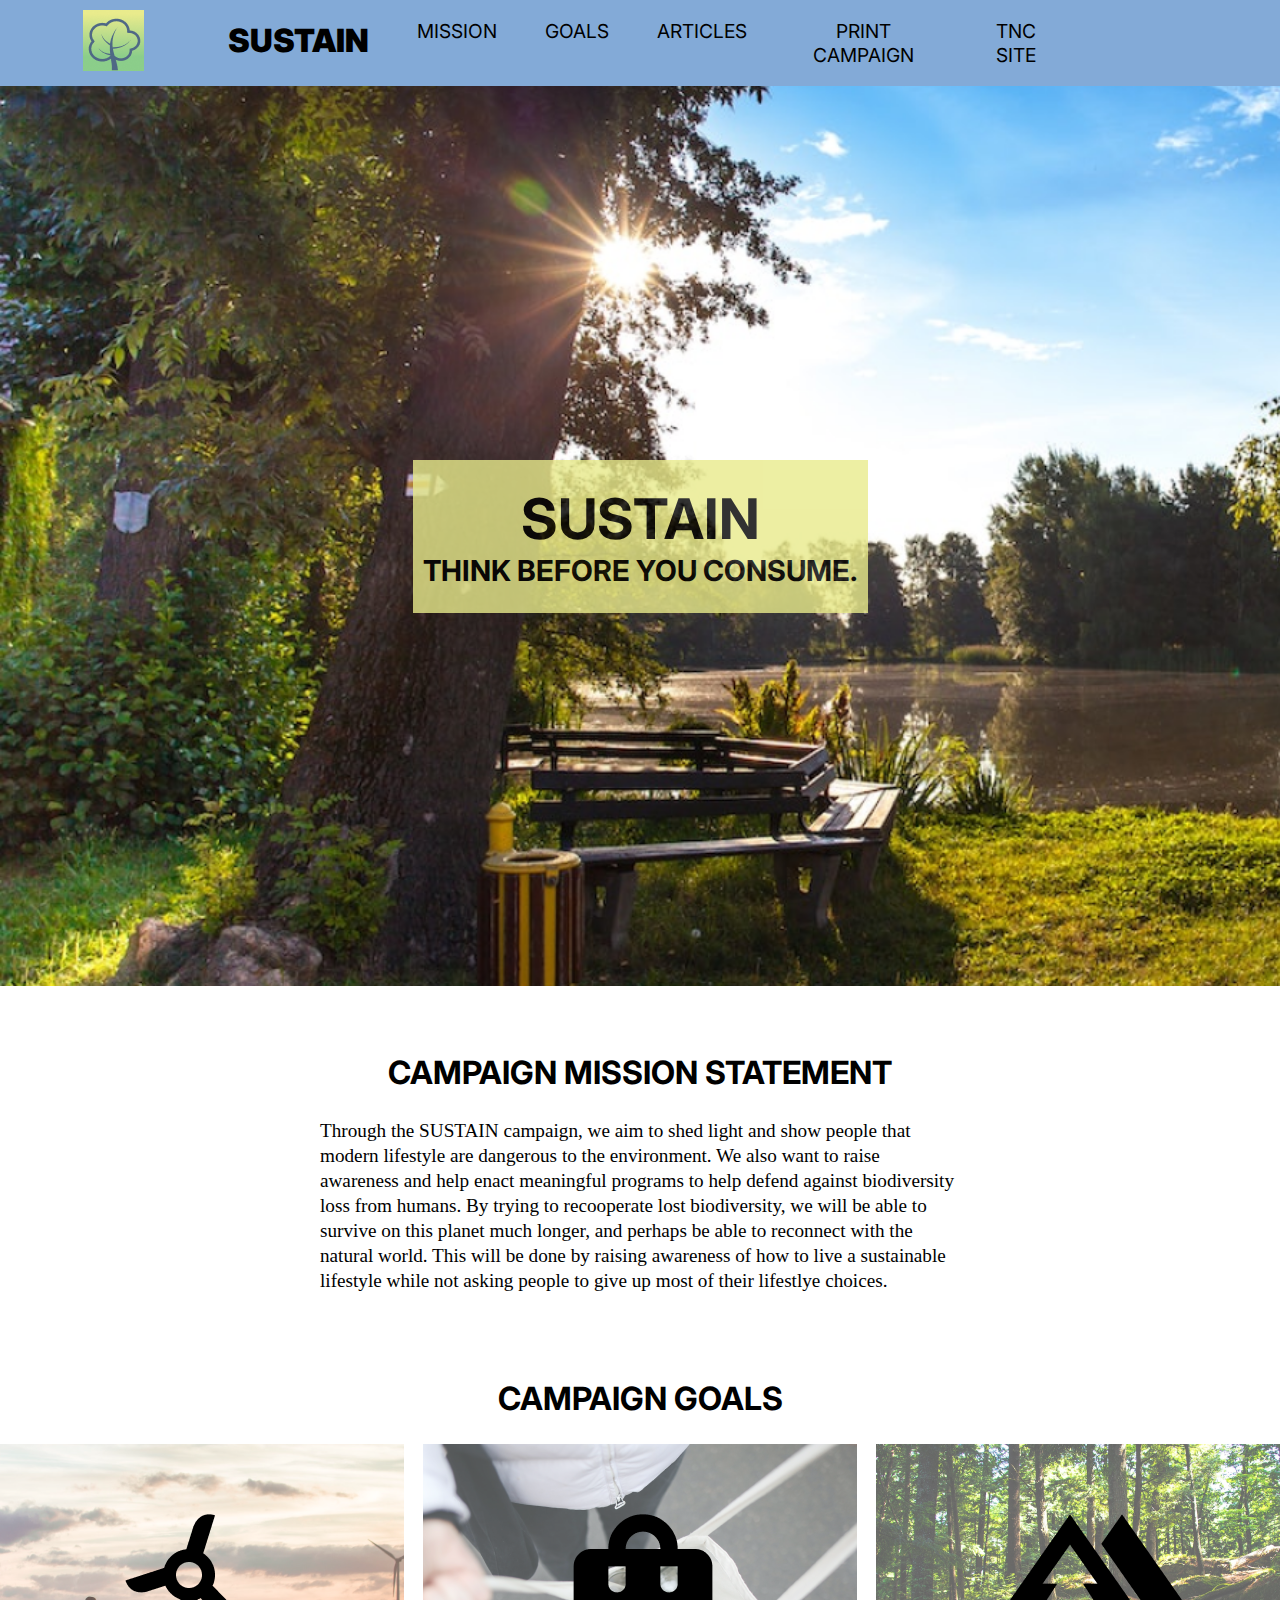
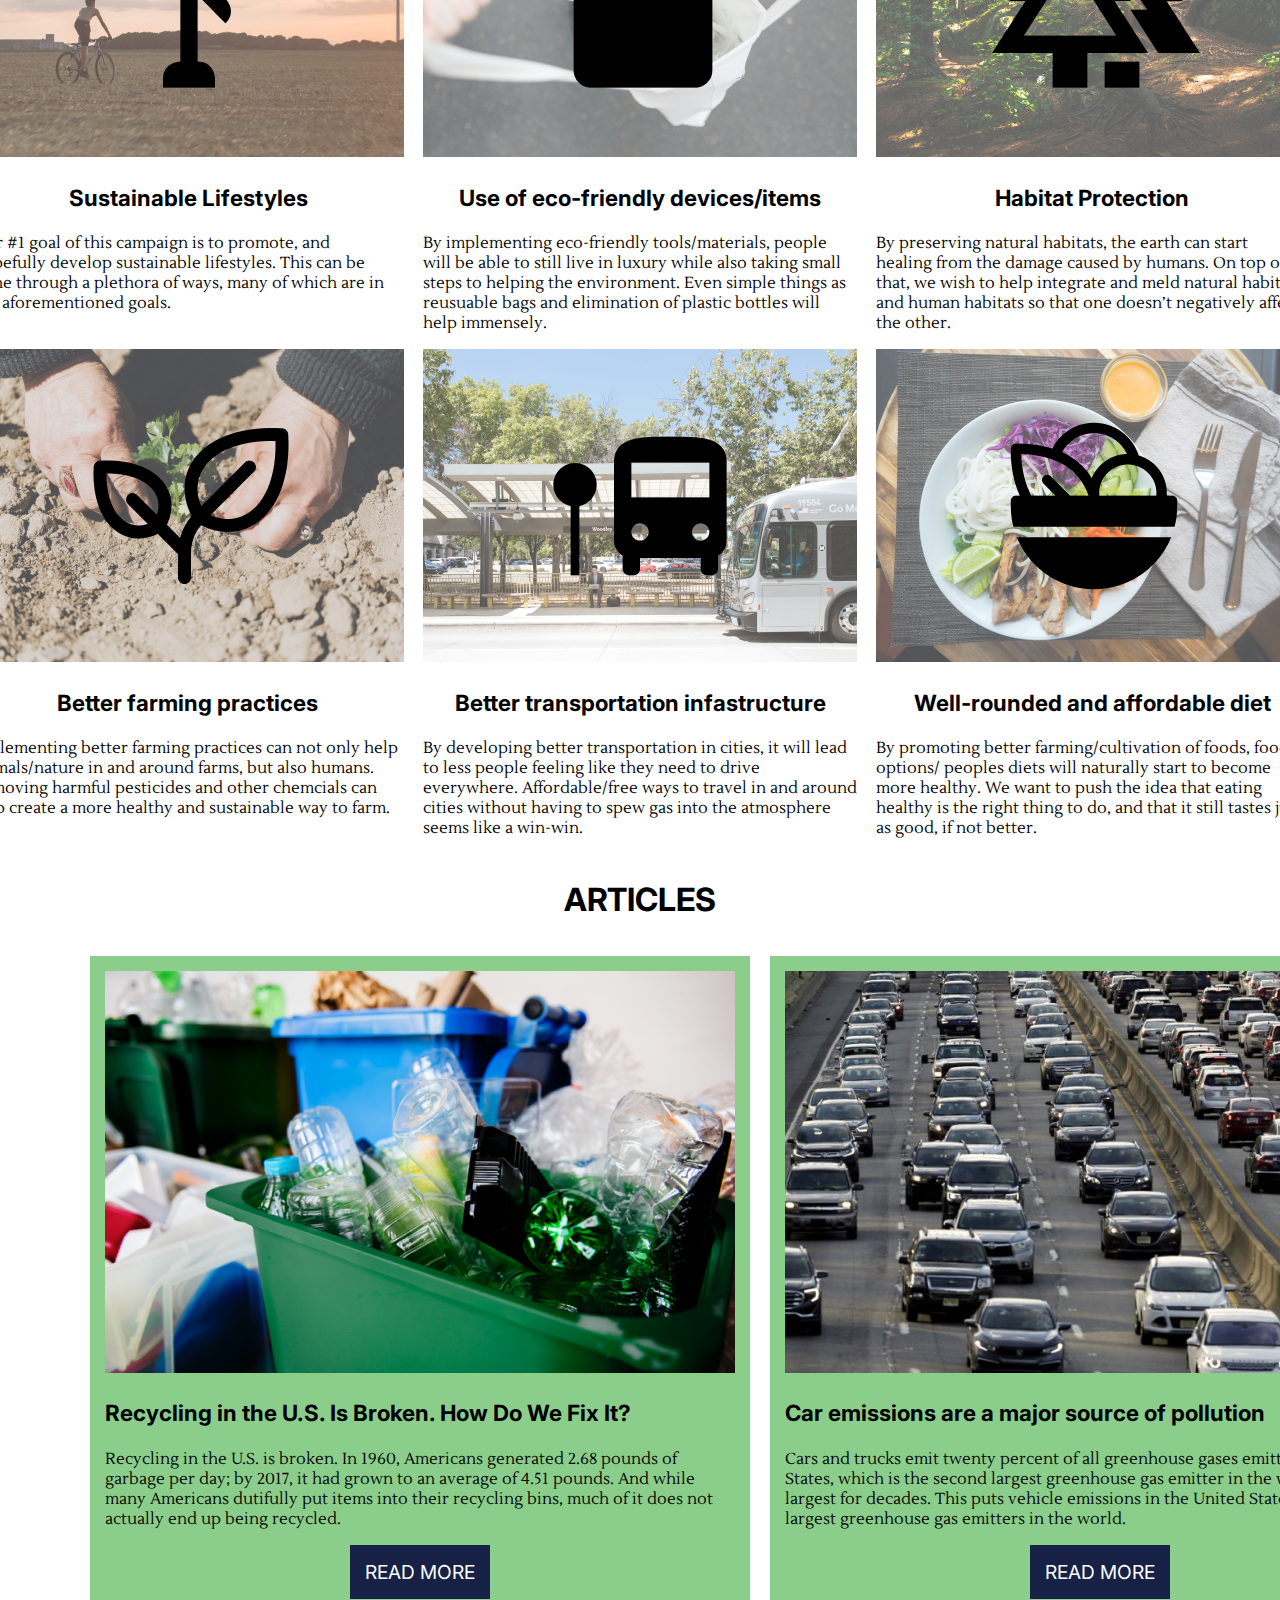
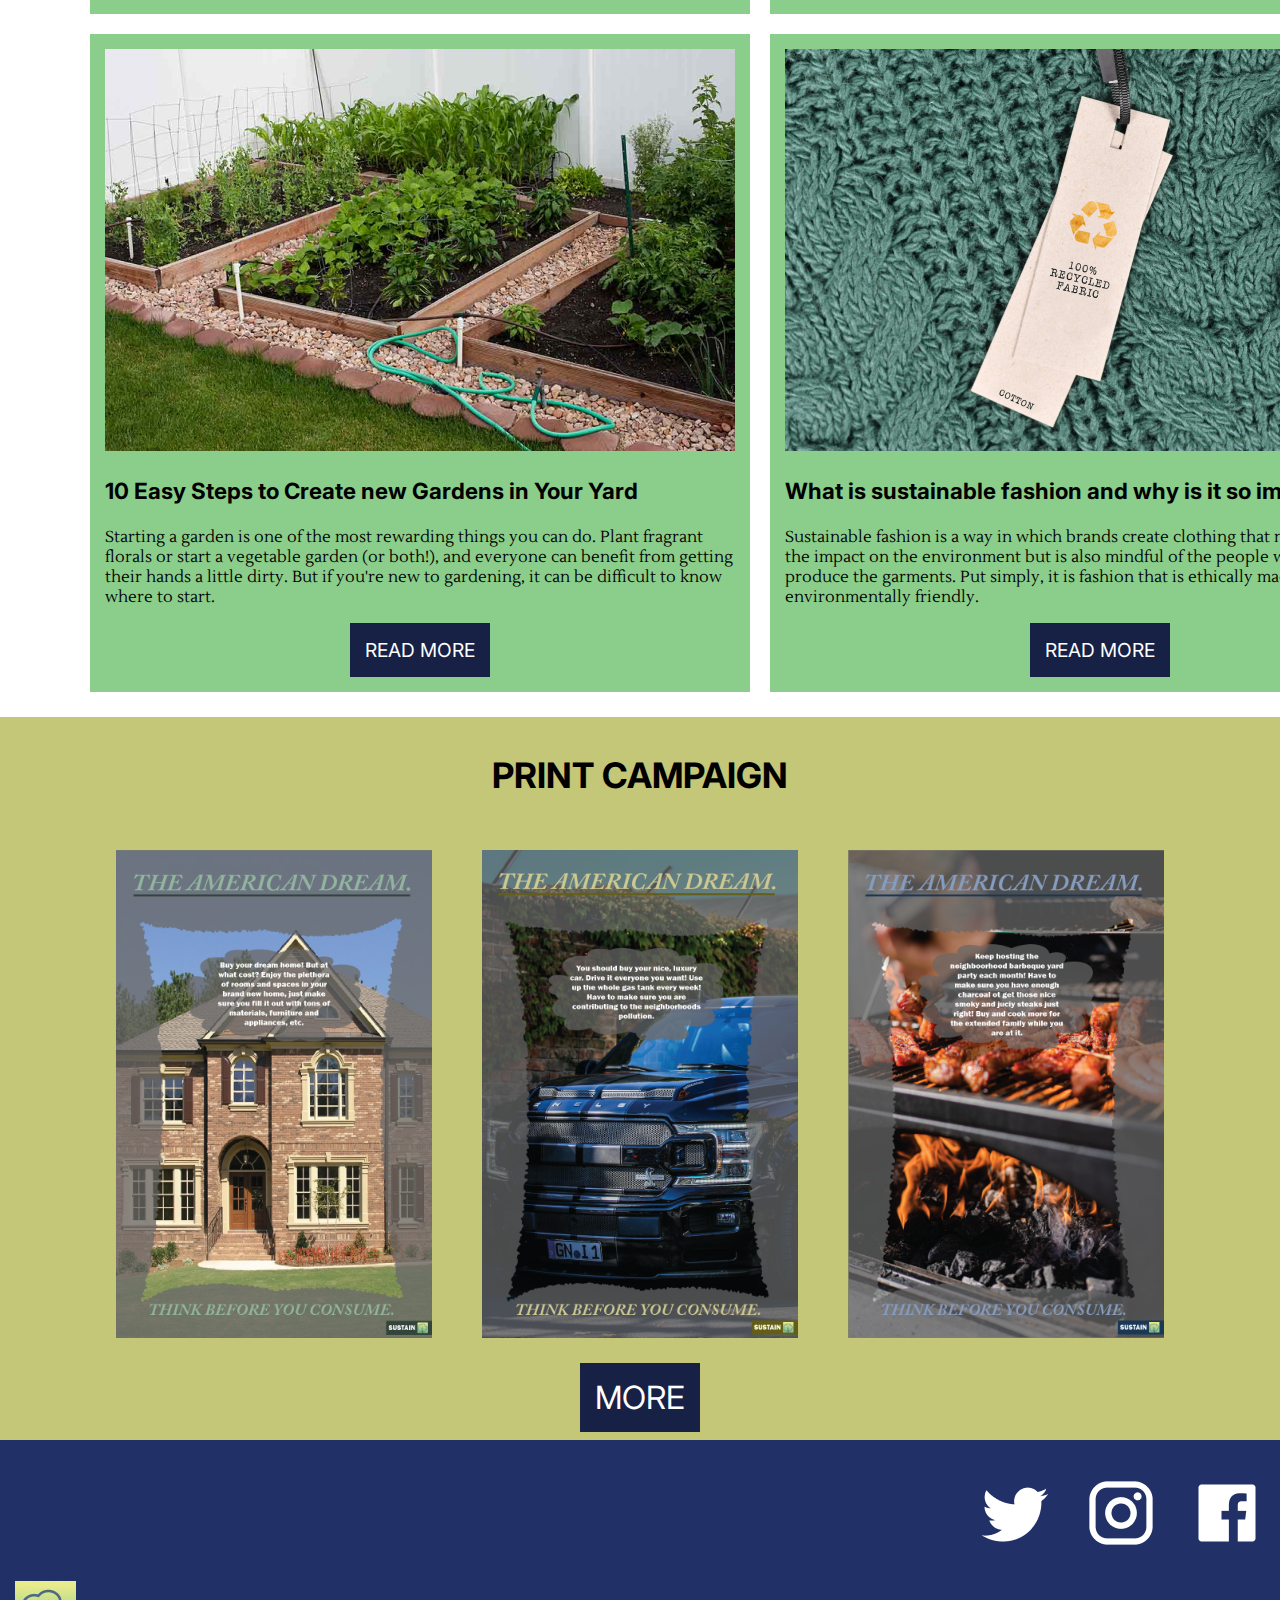
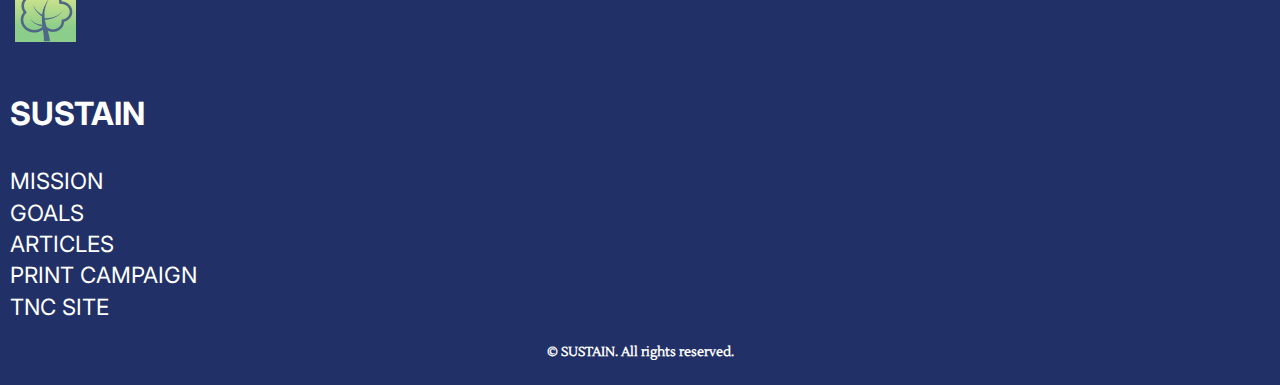
<file: index.html>
<!DOCTYPE html>
<html lang="en">
    <head>
        <meta charset="UTF-8">
    <meta http-equiv="X-UA-Compatible" content="IE=edge">
    <meta name="viewport" content="width=device-width, initial-scale=1.0">
    <link rel="stylesheet" href="style.css">
    <link rel="stylesheet" href="https://cdnjs.cloudflare.com/ajax/libs/font-awesome/6.2.0/css/all.min.css" integrity="sha512-xh6O/CkQoPOWDdYTDqeRdPCVd1SpvCA9XXcUnZS2FmJNp1coAFzvtCN9BmamE+4aHK8yyUHUSCcJHgXloTyT2A==" crossorigin="anonymous" referrerpolicy="no-referrer" />
    <link rel="shortcut icon" type="image/png" href="images/sustain_logo.png"/>
    <title>SUSTAIN Campaign</title>
    </head>

    <div class="navigation">
      <a href="index.html">
      <img src="images/sustain_logo.png" alt=""></a>
      <h1 class="logo">SUSTAIN</h1>
      
      <input type="checkbox" id="nav-toggle" class="nav-toggle">
      <label for="nav-toggle" class="nav-toggle-label">
        <span><i class="fa-solid fa-bars"></i></span>
      </label>
      
      <nav>
        <ul>
        <li><a href="#">Mission</a></li>
        <li><a href="#">Goals</a></li>
        <li><a href="#">Articles</a></li>
        <li><a href="print-campaign.html">Print Campaign</a></li>
        <li><a href="https://www.nature.org/en-us/">TNC Site</a></li>
        </ul>
      </nav>
    </div>

      <div class="hero">

        <div class="hero-text">
       <h2>SUSTAIN</h2>
       <p>THINK BEFORE YOU CONSUME.</p>
      </div>
      </div>

      <div class="mission-statement">
        <h2>CAMPAIGN MISSION STATEMENT</h2>
        <p>Through the SUSTAIN campaign, we aim to shed light and show people that modern lifestyle are dangerous to the environment. We also want to raise awareness and help enact meaningful programs to help defend against biodiversity loss from humans. By trying to recooperate lost biodiversity, we will be able to survive on this planet much longer, and perhaps be able to reconnect with the natural world. This will be done by raising awareness of how to live a sustainable lifestyle while not asking people to give up most of their lifestlye choices.
        </p>
      </div>

      <h2>CAMPAIGN GOALS</h2>
      <div class="goals">

<div class="goals-group">

        <div class="goals-card-1">
          <div>
          <img src="images/goals_1.png" alt="">
          </div>

        <h3>Sustainable Lifestyles</h3>
        <p>Our #1 goal of this campaign is to promote, and hopefully develop sustainable lifestyles. This can be done through a plethora of ways, many of which are in the aforementioned goals.
        </p>
      </div>

        <div class="goals-card-1">
          <div>
        <img src="images/goals_2.png" alt="">
      </div>
        <h3>Use of eco-friendly devices/items</h3>
        <p>By implementing eco-friendly tools/materials, people will be able to still live in luxury while also taking small steps to helping the environment. Even simple things as reusuable bags and elimination of plastic bottles will help immensely.
        </p>
        </div>


        <div class="goals-card-1">
          <div>
        <img src="images/goals_3.png" alt="">
      </div>
        <h3>Habitat Protection</h3>
        <p>By preserving natural habitats, the earth can start healing from the damage caused by humans. On top of that, we wish to help integrate and meld natural habitats and human habitats so that one doesn’t negatively affect the other.
        </p>    
      </div>
    </div>


    <div class="goals-group">
      <div class="goals-card-4">
        <img src="images/goals_4.png" alt="">

        <h3>Better farming practices</h3>
        <p>Implementing better farming practices can not only help animals/nature in and around farms, but also humans. Removing harmful pesticides and other chemcials can help create a more healthy and sustainable way to farm.
        </p>
        </div>


        <div class="goals-card-5">
         <img src="images/goals_5.png" alt="">

         <h3>Better transportation infastructure</h3>
         <p>By developing better transportation in cities, it will lead to less people feeling like they need to drive everywhere. Affordable/free ways to travel in and around cities without having to spew gas into the atmosphere seems like a win-win.
         </p>
         </div>


         <div class="goals-card-6">
        <img src="images/goals_6.png" alt="">
      
        <h3>Well-rounded and affordable diet</h3>
        <p>By promoting better farming/cultivation of foods, food options/ peoples diets will naturally start to become more healthy. We want to push the idea that eating healthy is the right thing to do, and that it still tastes ju st as good, if not better.
        </p>
        </div>
      </div>
      </div>


      <div class="articles">
        <h2>ARTICLES</h2>

        <div class="article-cards">

          <div class="articles-cards-group-1">
          <div class="article-1-card">
        <img src="images/article_1.png" alt="">
        <h3>Recycling in the U.S. Is Broken. How Do We Fix It?</h3>
        <p>Recycling in the U.S. is broken. In 1960, Americans generated 2.68 pounds of garbage per day; by 2017, it had grown to an average of 4.51 pounds. And while many Americans dutifully put items into their recycling bins, much of it does not actually end up being recycled. 
        </p>
        <a href="https://news.climate.columbia.edu/2020/03/13/fix-recycling-america/">
        <button>READ MORE</button>
      </a>
      </div>

      <div class="article-2-card">
        <img src="images/article_2.png" alt="">
        <h3>Car emissions are a major source of pollution</h3>
        <p>Cars and trucks emit twenty percent of all greenhouse gases emitted in the United States, which is the second largest greenhouse gas emitter in the world.  It was the largest for decades. This puts vehicle emissions in the United States as one of the largest greenhouse gas emitters in the world.
        </p>
        <a href="https://law.lclark.edu/_ingredients/templates/details/blogs.php?id=156">
        <button>READ MORE</button>
      </a>
      </div>
    </div>

    <div class="articles-cards-group-1">
      <div class="article-3-card">
        <img src="images/article_3.png" alt="">
        <h3>10 Easy Steps to Create new Gardens in Your Yard</h3>
        <p>Starting a garden is one of the most rewarding things you can do. Plant fragrant florals or start a vegetable garden (or both!), and everyone can benefit from getting their hands a little dirty. But if you're new to gardening, it can be difficult to know where to start.
        </p>
        <a href="https://www.bhg.com/gardening/yard/garden-care/ten-steps-to-beginning-a-garden/">
        <button>READ MORE</button>
      </a>
      </div>

      <div class="article-4-card">
        <img src="images/article_4.png" alt="">
        <h3>What is sustainable fashion and why is it so important</h3>
        <p>Sustainable fashion is a way in which brands create clothing that not only reduces the impact on the environment but is also mindful of the people who work to produce the garments.
          Put simply, it is fashion that is ethically made and environmentally friendly.</p>
       <a href="https://immago.com/sustainable-fashion-important/">
          <button>READ MORE</button>
        </a>
      </div>
    </div>
      
      </div>

      </div>

      <div class="print-camp">
        <h2>PRINT CAMPAIGN</h2>

        <div class="print-camp-imgs">
        <img src="images/Woolard_Capstone_ads-01.png" alt="">
        <img src="images/Woolard_Capstone_ads-02.png" alt="">
        <img src="images/Woolard_Capstone_ads-03.png" alt="">
      </div>

      <a href="print-campaign.html">
        <button class="camp-btn">MORE</button></a>
      </div>

      <div class="footer">
        
        <div class="social-media">
          <img src="images/twitter.png" alt="">
          <img src="images/instagram.png" alt="">
          <img src="images/facebook.png" alt="">
        </div>

        <a href="index.html">
        <img src="images/sustain_logo.png" alt=""></a>
        <h1>SUSTAIN</h1>

          <ul>
          <li><a href="#">MISSION</a></li>
          <li><a href="#">GOALS</a></li>
          <li><a href="#">ARTICLES</a></li>
          <li><a href="print-campaign.html">PRINT CAMPAIGN</a></li>
          <li><a href="#">TNC SITE</a></li>
          </ul>
    

        <h4>© SUSTAIN. All rights reserved.</h4>
      </div>































</html>
</file>
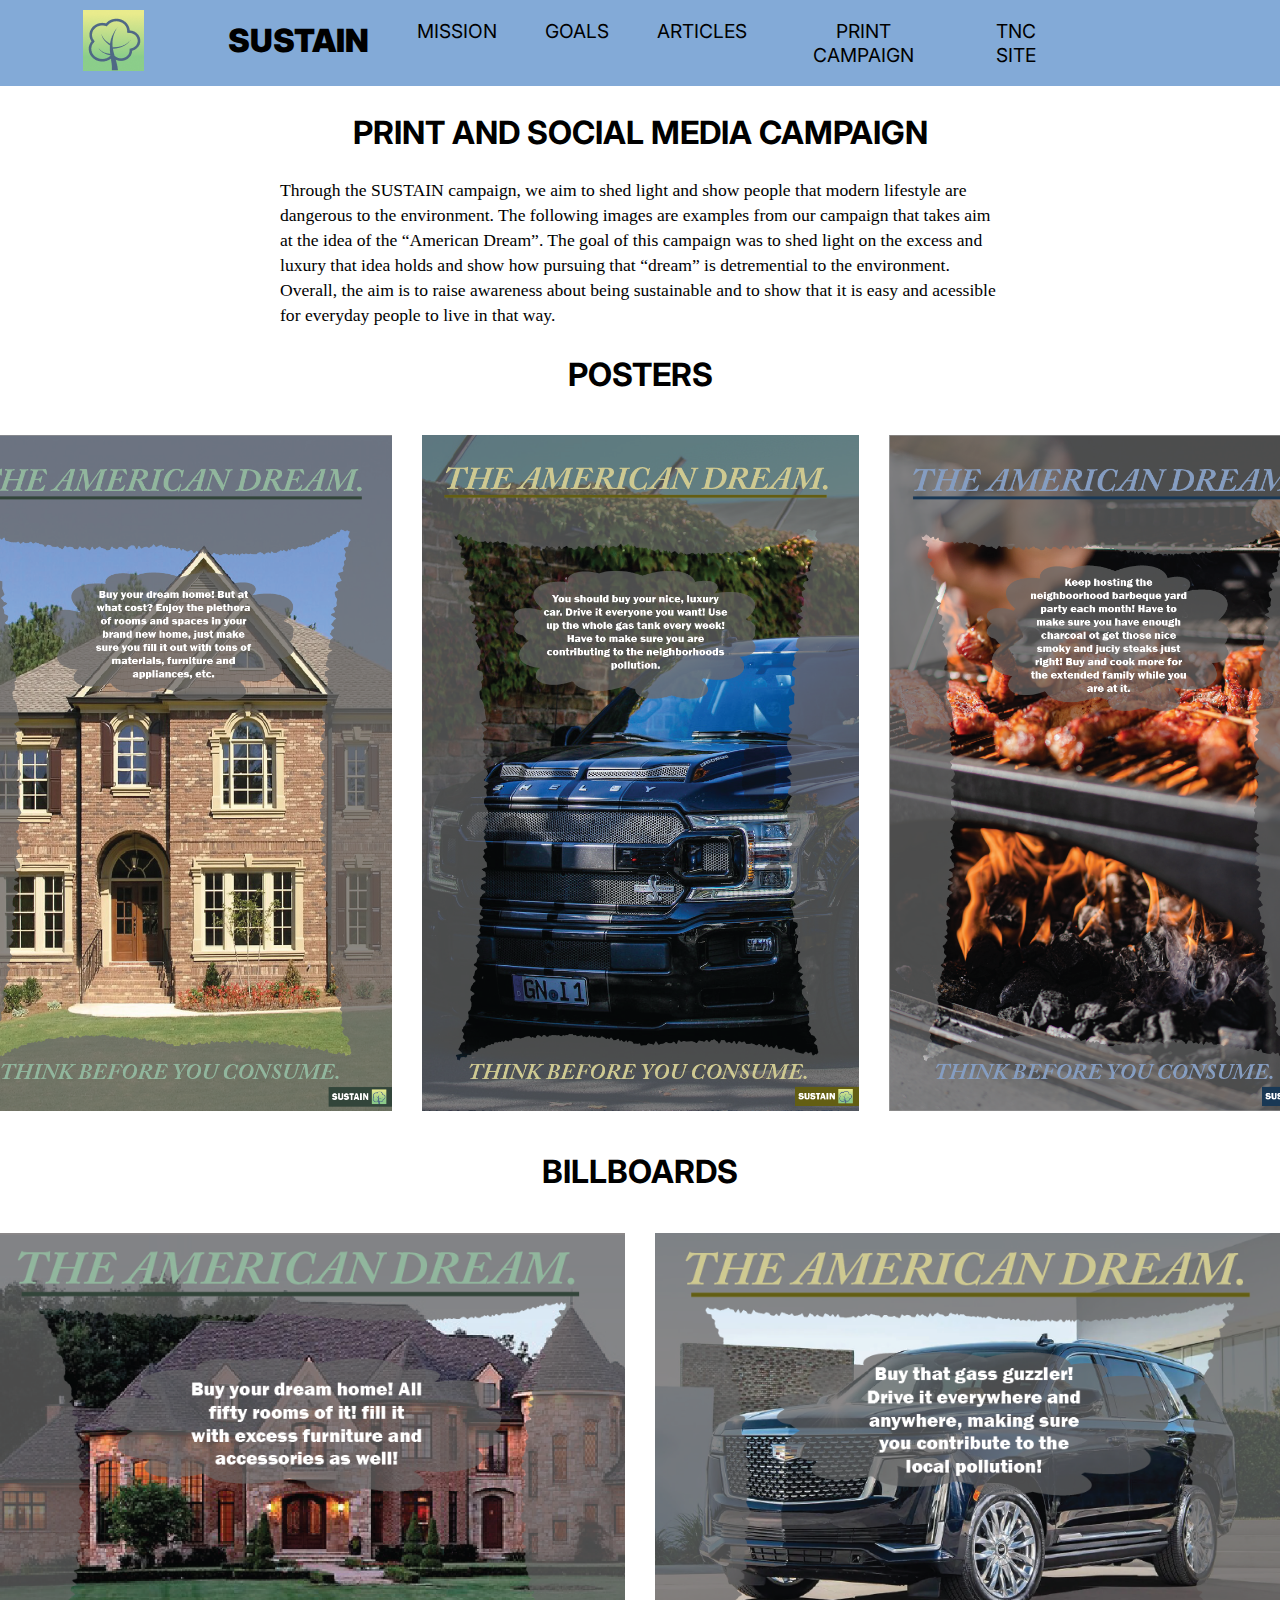
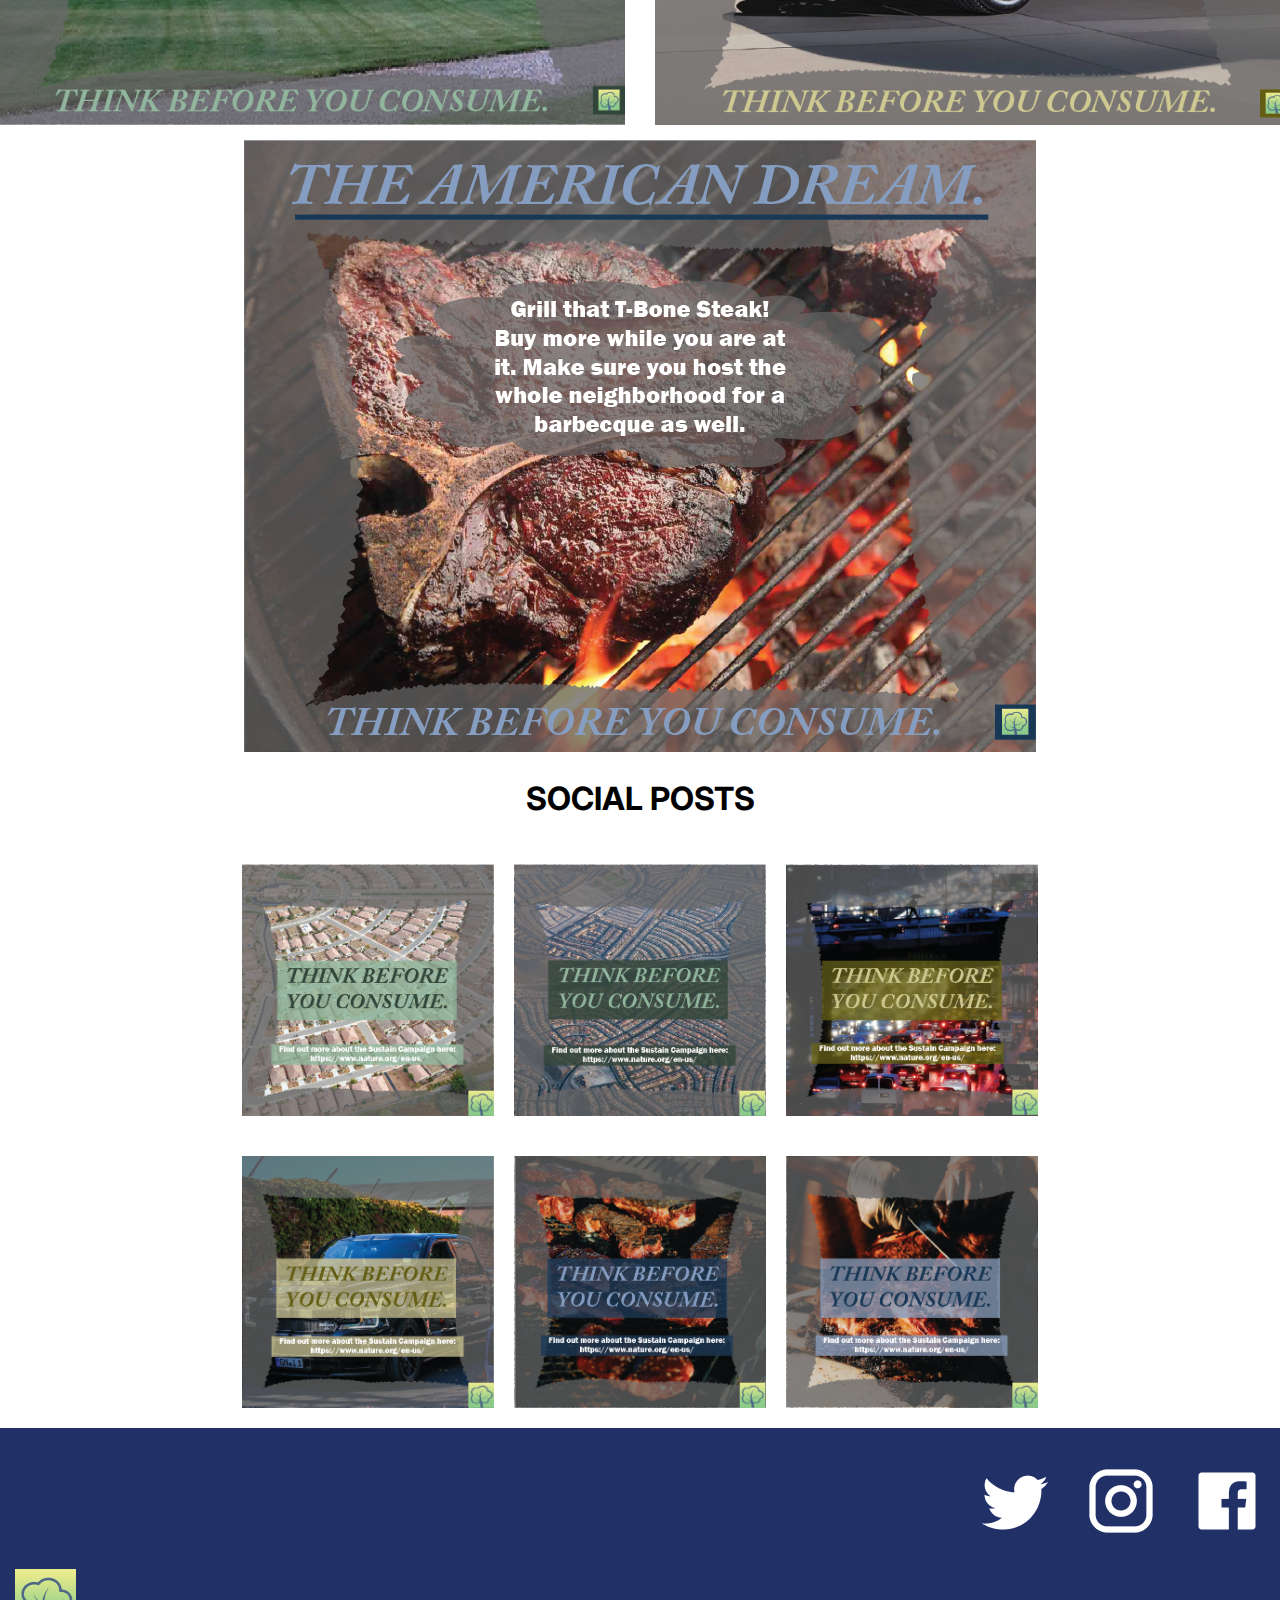
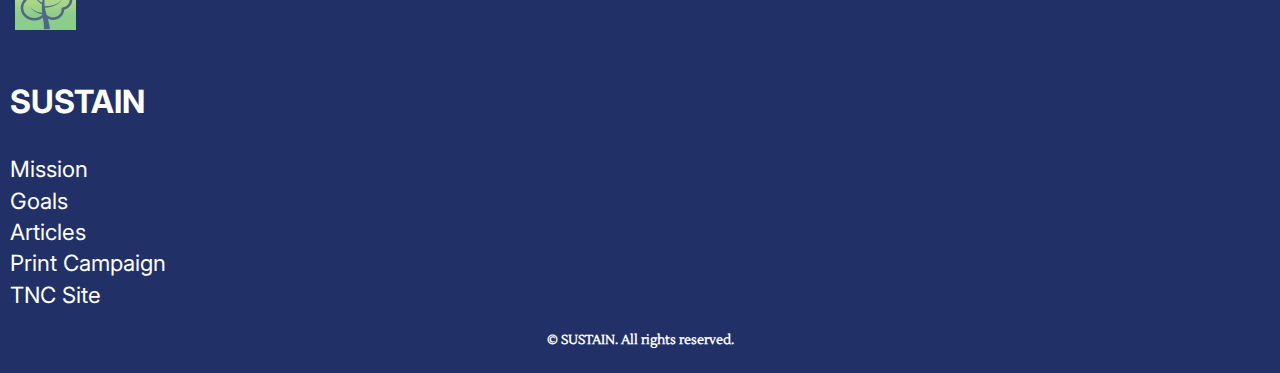
<file: print-campaign.html>
<!DOCTYPE html>
<html lang="en">
    <head>
        <meta charset="UTF-8">
    <meta http-equiv="X-UA-Compatible" content="IE=edge">
    <meta name="viewport" content="width=device-width, initial-scale=1.0">
    <link rel="stylesheet" href="style.css">
    <link rel="stylesheet" href="https://cdnjs.cloudflare.com/ajax/libs/font-awesome/6.2.0/css/all.min.css" integrity="sha512-xh6O/CkQoPOWDdYTDqeRdPCVd1SpvCA9XXcUnZS2FmJNp1coAFzvtCN9BmamE+4aHK8yyUHUSCcJHgXloTyT2A==" crossorigin="anonymous" referrerpolicy="no-referrer" />
    <link rel="shortcut icon" type="image/png" href="images/sustain_logo.png"/>
    <title>SUSTAIN Print Campaign</title>
    </head>

    <div class="navigation">
      <a href="index.html">
        <img src="images/sustain_logo.png" alt=""></a>
        <h1 class="logo">SUSTAIN</h1>
        
        <input type="checkbox" id="nav-toggle" class="nav-toggle">
        <label for="nav-toggle" class="nav-toggle-label">
          <span><i class="fa-solid fa-bars"></i></span>
        </label>
        
        <nav>
          <ul>
          <li><a href="#">Mission</a></li>
          <li><a href="#">Goals</a></li>
          <li><a href="#">Articles</a></li>
          <li><a href="print-campaign.html">Print Campaign</a></li>
          <li><a href="https://www.nature.org/en-us/">TNC Site</a></li>
          </ul>
        </nav>
      </div>

      <div class="print-camp-intro">
        <h2>PRINT AND SOCIAL MEDIA CAMPAIGN</h2>
        <p>Through the SUSTAIN campaign, we aim to shed light and show people that modern lifestyle are dangerous to the environment. The following images are examples from our campaign that takes aim at the idea of the “American Dream”. The goal of this campaign was to shed light on the excess and luxury that idea holds and show how pursuing that “dream” is detremential to the environment. Overall, the aim is to raise awareness about being sustainable and to show that it is easy and acessible for everyday people to live in that way.
        </p>
      </div>

      <div class="print-camp-posters">
        <h2>POSTERS</h2>
        <div class="print-camp-posters-img">
        <img src="images/Woolard_Capstone_ads-01.png" alt="">
        <img src="images/Woolard_Capstone_ads-02.png" alt="">
        <img src="images/Woolard_Capstone_ads-03.png" alt="">
      </div>
      </div>

      <div class="print-camp-billboards">
        <h2>BILLBOARDS</h2>
        <div class="print-camp-billboards-imgs">
        <img src="images/Woolard_Capstone_ads_billboard-01.png" alt="">
        <img src="images/Woolard_Capstone_ads_billboard-02.png" alt="">
    </div>
      <div class="print-camp-billboards-imgs-1">
    <img src="images/Woolard_Capstone_ads_billboard-03.png" alt="">
  </div>
      </div>

      <div class="print-camp-social">
        <h2>SOCIAL POSTS</h2>
        <div class="print-camp-social-imgs">
        <img src="images/Woolard_Capstone_ads-social-07.png" alt="">
        <img src="images/Woolard_Capstone_ads-social-04.png" alt="">
        <img src="images/Woolard_Capstone_ads-social-05.png" alt="">
      </div>

      <div class="print-camp-social-imgs-1">
        <img src="images/Woolard_Capstone_ads-social-06.png" alt="">
        <img src="images/Woolard_Capstone_ads-social-08.png" alt="">
        <img src="images/Woolard_Capstone_ads-social-09.png" alt="">
      </div>
      </div>











      <div class="footer">

        <div class="social-media">
          <img src="images/twitter.png" alt="">
          <img src="images/instagram.png" alt="">
          <img src="images/facebook.png" alt="">
        </div>

        <a href="index.html">
        <img src="images/sustain_logo.png" alt=""></a>
        <h1>SUSTAIN</h1>

          <ul>
          <li><a href="#">Mission</a></li>
          <li><a href="#">Goals</a></li>
          <li><a href="#">Articles</a></li>
          <li><a href="#">Print Campaign</a></li>
          <li><a href="#">TNC Site</a></li>
          </ul>


        <h4>© SUSTAIN. All rights reserved.</h4>
      </div>








    </html>
</file>
<file: style.css>
/*Text Styles*/
@import url('https://fonts.googleapis.com/css2?family=Inter:wght@700;900&display=swap');
@import url('https://fonts.googleapis.com/css2?family=Lustria&display=swap');

body {
  margin: 0;
}

h2 {
  text-align: center;
  font-family: Inter, sans-serif;
  font-size: 2em;
}

/*Navigation*/
.navigation {
  background: #83AAD7;
  color: black;
  text-decoration: none;
  text-align: center;
  font-family: Inter, sans-serif;
  position: sticky;
  width: 100%;
  z-index: 999;
  margin: 0;
  padding: 0;
}

.navigation img {
  padding: 10px;
}

.navigation h1 {
  font-weight: 900;
  padding-top: 20px;
}

.nav-toggle {
  display: none;
}

.nav-toggle-label {
  position: absolute;
  top: 0;
  left: 0;
  margin-left: 1em;
  height: 100%;
  display: flex;
  align-items: center;
}

.nav-toggle-label span {
  color: white;
  font-size: 1.5em;
}

nav {
  position: absolute;
  text-align: left;
  top: 100%;
  left: 0;
  background:#83AAD7;;
  width: 100%;
  transform: scale(1,0);
  transition: transform 400ms ease-in-out;
  transform-origin: top;
}

nav ul {
  margin: 0;
  padding: 0;
  list-style: none;
}

nav li {
  margin-bottom: 1em;
  margin-left: 1em;
}

nav a {
  color: black;
  text-decoration: none;
  font-size: 1.2rem;
  text-transform: uppercase;
  opacity: 0;
}

nav a:hover {
  color: #E9EB8C;
}

.nav-toggle:checked ~ nav {
  transform: scale(1,1);
}

.nav-toggle:checked ~ nav a {
  opacity: 1;
  transition: opacity 250ms ease-in-out 250ms;
}


/*Hero*/
.hero img {
  width: 100%;
  height: 100%;
  object-fit: contain;
  padding: 0;
  margin: 0;
}

.hero {
  text-align: center;
  font-family: Inter, sans-serif;
  background: url(images/Hero_image.png);
  height: 100vh;
  background-size: cover;
  display: flex;
  justify-content: center;
  align-items: center;
}

.hero-text {
  background-color: #E9EB8C;
  opacity: 80%;
  padding: 0;
  padding-right: 10px;
  padding-left: 10px;
  margin: 0;
}

.hero h2 {
  font-size: 3.5em;
  font: weight 900px;
  padding-top: 25px;
  padding-bottom: 0px;
  margin: 0;
}

.hero p {
  font-weight: 700;
  font-size: 1.8em;
  padding-top: 0px;
  padding-bottom: 25px;
  margin: 0;
}

/*Mission Statement*/
.mission-statement {
  padding: 40px;
}

.mission-statement h2 {
 text-align: center;
 font-family: Inter, sans-serif;
 font-size: 2em;
}

.mission-statement p {
  margin-left: 280px;
  margin-right: 280px;
  font-size: 1.2em;
  line-height: 25px;
}

/*Campaign Goals*/
.goals-group {
  max-width: 1000px;
  margin: 0 auto;
  display: flex;
  gap: 1.2em;
  justify-content: center;
}

.goals-group-1 > div img {
  display: block;
}

.goals h3 {
  font-family: Inter, sans-serif;
  font-size: 1.4em;
  text-align: center;
}

.goals p {
  font-family: Lustria, serif;
}

.goals-cards-1 img {
  width: 100%;
  height: 100%;
  object-fit: cover;
}

/*Articles*/
.articles h2 {
  text-align: center;
  font-family: Inter, sans-serif;
  font-size: 2em;
}

.article-cards h3 {
  font-family: Inter, sans-serif;
  font-size: 1.4em;
}

.article-cards p {
  font-family: Lustria, serif;
  width: 100%;
}

.articles img {
  align-items: center;
}

/* .articles button {
  text-decoration: none;
  border: none;
  background:#162145;
  color: white;
  font-family: Inter, sans-serif;
  font-size: 1.2em;
  padding: 10px;
  margin: 5px;
  text-align: center;
} */

.articles button:hover {
 color: #E9EB8C;
}

/* .article-cards {
  display: flex;
  flex-wrap: wrap;
  justify-content: center;
  align-items: center;
  width: 45%;
  padding: 10px;
} */

.articles-cards-group-1 {
  display: flex;
  max-width: 1000px;
  margin: 0 auto;
  margin-left: 80px;
  margin-right: 80px;
}

.article-1-card {
  background: #8BCD8A;
  padding: 15px;
  margin: 10px;
}

.article-2-card {
  background: #8BCD8A;
  padding: 15px;
  margin: 10px;
}

.article-3-card {
  background: #8BCD8A;
  padding: 15px;
  margin: 10px;
  margin-bottom: 25px;
}

.article-4-card {
  background: #8BCD8A;
  padding: 15px;
  margin: 10px;
  margin-bottom: 25px;
}

/*Print Campaign*/
.print-camp {
  background: #C4C678;
  padding: 0.5em;
}

.print-camp-imgs {
  display: flex;
  align-items: center;
  justify-content: center;
}

.print-camp-imgs img {
  width: 25%;
  height: 20%;
  margin: 25px;
}

.print-camp h2 {
  text-align: center;
  font-family: Inter, sans-serif;
  font-size: 2.2em;
}

 button { 
  border: none;
  background:#162145;
  color: white;
  font-family: Inter, sans-serif;
  font-size: 1.2em;
  padding: 15px;
  display: block;
  margin: 0px auto;
}

.camp-btn {
  font-size: 2em;
}

a {
  text-decoration: none;
}

.print-camp button:hover {
  color: #E9EB8C;
}

/*Print Campaign Page*/

/*Posters*/
.print-camp-intro h2 {
  text-align: center;
  font-family: Inter, sans-serif;
  font-size: 2em;
  align-items: center;
}

.print-camp-intro p {
  margin-left: 280px;
  margin-right: 280px;
  font-size: 1.1em;
  line-height: 25px;
}

.print-camp-posters-img {
  display: flex;
  margin: 0 auto;
  max-width: 950px;
  justify-content: center;
}

.print-camp-posters-img img {
  width: 46%;
  height: 50%;
  margin: 15px;
}

/*Billboards*/
.print-camp-billboards-imgs {
  display: flex;
  margin: 0 auto;
  max-width: 850px;
  justify-content: center;
}

.print-camp-billboards-imgs img {
  width: 75%;
  height: 75%;
  margin: 15px;
}

.print-camp-billboards-imgs-1 {
  display: flex;
  margin: 0 auto;
  max-width: 850px;
  justify-content: center;
}

/*Social Posts*/
.print-camp-social-imgs {
  display: flex;
  margin: 0 auto;
  justify-content: center;
  padding: 10px;
}

.print-camp-social-imgs-1 {
  display: flex;
  margin: 0 auto;
  justify-content: center;
  padding: 10px;
}

.print-camp-social img {
  width: 20%;
  height: 20%;
  margin: 10px;
}


/*Footer*/
.footer {
  background: #213167;
  background-size: cover;
}

.footer img {
  padding: 15px;
}

.footer h1 {
  font-family: Inter, sans-serif;
  font-size: 2em;
  color: white;
  padding: 10px;
}

.footer ul {
  font-family: Inter, sans-serif;
  color: white;
  font-size: 1.4em;
  padding-left: 10px;
}

.footer a {
  color: white;
  text-decoration: none;
}

.footer li {
  list-style: none;
  line-height: 1.4em;
}

.footer h4 {
  color: white;
  font-family: Lustria, serif;
  font-size: small;
  text-align: center;
  padding-bottom: 25px;
  margin: 0;
}

.social-media {
  padding-top: 20px;
  display: flex;
  justify-content: right;
}

/*Media Queries*/

/* media query for navigation*/


@media screen and (min-width: 600px) {
  .nav-toggle-label {
    display: none;
  }
  
  .navigation {
    display: grid;
    grid-template-columns: 1fr auto minmax(600px, 3fr) 1fr;
  }

  .navigation h1 {
    padding: 0;
  }
  
  .logo {
    grid-column: 2/3;
  }

  .logo img {
    padding: 0;
  }
  
  nav {
    all: unset;
    grid-column: 3/4;
    display: flex;
    justify-content: flex-end;
    align-items: center;
  }
  
  nav ul {
    display: flex;
    justify-content: flex-end;
  }
  
  nav li {
    margin-left: 3em;
    margin-bottom: 0;
  }
  
  nav a {
    opacity: 1;
    position: relative;
  }
}

@media (max-width: 800px) {
  .container {
    grid-template-columns: repeat(2,1fr)
  }
}

@media (max-width: 600px) {
  .container {
    display: block;
  }
}

/*Hero media query*/
@media screen and (max-width: 600px) {
  .hero {
    display: flex;
    flex-direction: column;
    height: 100vh;
    margin-top: -25px;
  }
}

/*Mission statement Media Query*/
@media screen and (max-width: 600px) {
  .mission-statement p {
    display: block;
    margin: 0 auto;
    padding: 15px;
  }
}

/*Goals media query*/
@media screen and (max-width: 600px) {
.goals-group {
  display: block;
}

.goals-group img {
  width: 75%;
  margin-left: 65px;
}

.goals p {
  padding: 30px;
  margin-left: 10px;
  margin-right: 10px;
}
}

/*Articles media query*/
@media screen and (max-width: 600px) {
  .articles-cards-group-1 {
    display: block;
    margin: 20px;
  }

  .articles-cards-group-1 h3 {
    padding: 0px;
  }

  .articles-cards-group-1 p {
    padding: 0;
  }

  .articles img {
    width: 100%;
    height: 100%;
  }
}

/*Print Campaign media query*/
@media screen and (max-width: 600px) {
  .print-camp-imgs {
    display: block;
    margin: 0 auto;
    margin-left: 70px;
  }

  .print-camp-imgs img {
    width: 80%;
    height: 80%;
    margin: 15px;
  }

}

/*Footer media query*/
@media screen and (max-width: 600px) {
  .footer ul {
    display: none;
  }

  .footer h1 {
    display: none;
  }

  .social-media img {
width: 8%;
  }
}

/*Print Campaign Page Media Queries*/

/*PC intro paragraph*/
@media screen and (max-width: 600px) {
  .print-camp-intro p {
    display: block;
    margin: 0 auto;
    padding: 30px;
    padding-top: 5px;
  }
}

/*Posters*/
@media screen and (max-width: 600px) {
  .print-camp-posters-img {
    display: block;
    margin: 0 auto;
    margin-left: 65px;
  }

  .print-camp-posters-img img {
    width: 80%;
  }
}

/*Billboards*/
@media screen and (max-width: 600px) {
  .print-camp-billboards-imgs {
    display: block;
    margin: 0 auto;
    margin-left: 68px;
  }

  .print-camp-billboards-imgs-1 {
    display: block;
    margin: 0 auto;
    margin-left: 83px;
  }

  .print-camp-billboards-imgs-1 img {
    width: 78%;
    padding-top: 15px;
  }
}

/*Social Posts*/
@media screen and (max-width: 600px) {
  .print-camp-social-imgs {
    display: block;
    margin-left: 100px;
  }

  .print-camp-social-imgs-1 {
    display: block;
    margin-left: 100px;
  }

  .print-camp-social img {
    width: 70%;
  }

}
</file>
